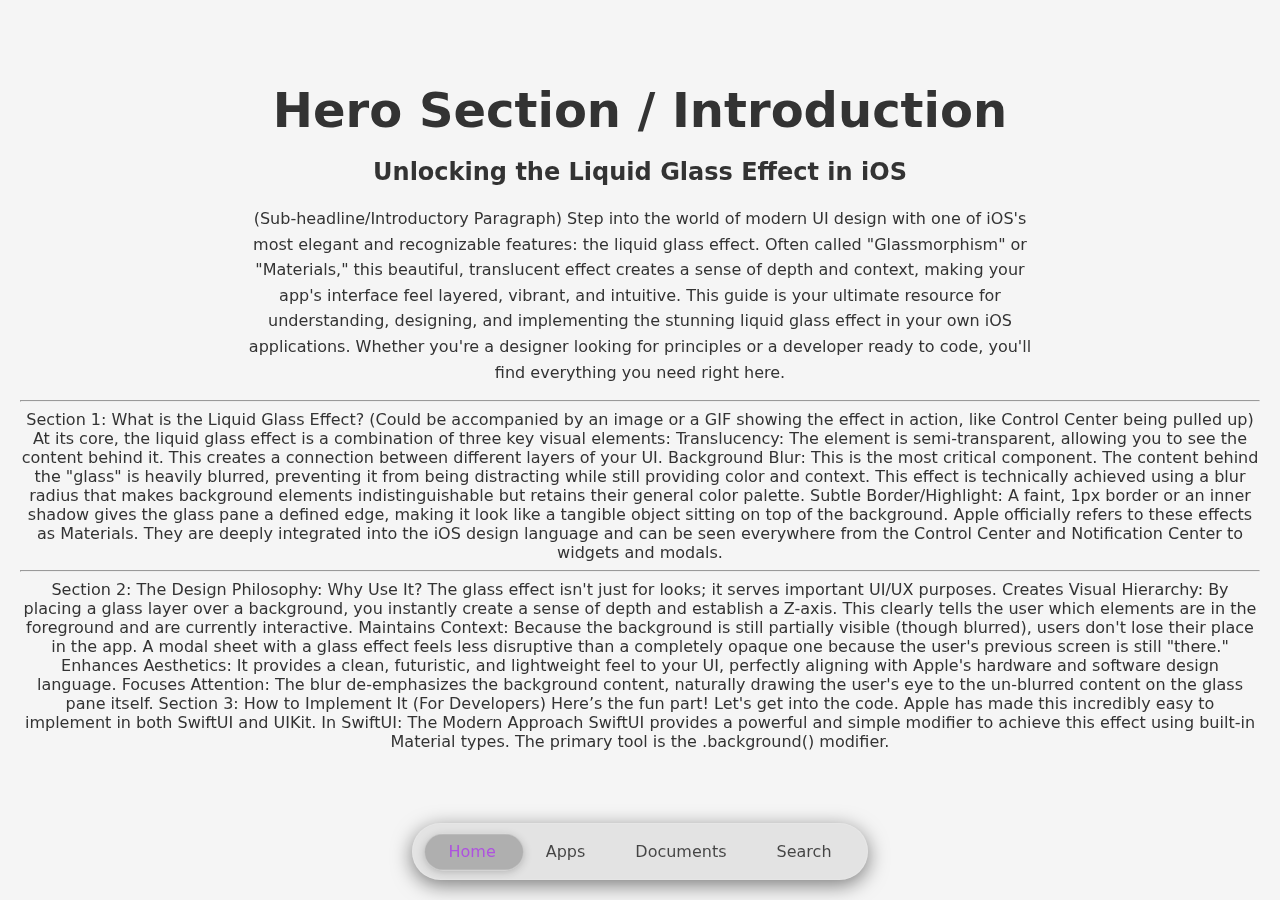
<file: index.html>
<!DOCTYPE html>
<html lang="en">
<head>
    <meta charset="UTF-8">
    <meta name="viewport" content="width=device-width, initial-scale=1.0">
    <title>Crafting the Liquid Glass Effect in iOS: A Deep Dive into Glassmorphism</title>
    <link rel="stylesheet" href="./css/style.css">
</head>
<body>

    <div class="background-content">
   

         <h1>Hero Section / Introduction</h1>
         <h2> Unlocking the Liquid Glass Effect in iOS</h2>
        
        <p> 

                                    (Sub-headline/Introductory Paragraph)
                        Step into the world of modern UI design with one of iOS's most elegant and recognizable features: the liquid glass effect. Often called "Glassmorphism" or "Materials," this beautiful, translucent effect creates a sense of depth and context, making your app's interface feel layered, vibrant, and intuitive.

                        This guide is your ultimate resource for understanding, designing, and implementing the stunning liquid glass effect in your own iOS applications. Whether you're a designer looking for principles or a developer ready to code, you'll find everything you need right here.
                        <hr/>
                        Section 1: What is the Liquid Glass Effect?
                        (Could be accompanied by an image or a GIF showing the effect in action, like Control Center being pulled up)

                        At its core, the liquid glass effect is a combination of three key visual elements:

                        Translucency: The element is semi-transparent, allowing you to see the content behind it. This creates a connection between different layers of your UI.

                        Background Blur: This is the most critical component. The content behind the "glass" is heavily blurred, preventing it from being distracting while still providing color and context. This effect is technically achieved using a blur radius that makes background elements indistinguishable but retains their general color palette.

                        Subtle Border/Highlight: A faint, 1px border or an inner shadow gives the glass pane a defined edge, making it look like a tangible object sitting on top of the background.

                        Apple officially refers to these effects as Materials. They are deeply integrated into the iOS design language and can be seen everywhere from the Control Center and Notification Center to widgets and modals.
                        <hr/>
                        Section 2: The Design Philosophy: Why Use It?
                        The glass effect isn't just for looks; it serves important UI/UX purposes.

                        Creates Visual Hierarchy: By placing a glass layer over a background, you instantly create a sense of depth and establish a Z-axis. This clearly tells the user which elements are in the foreground and are currently interactive.

                        Maintains Context: Because the background is still partially visible (though blurred), users don't lose their place in the app. A modal sheet with a glass effect feels less disruptive than a completely opaque one because the user's previous screen is still "there."

                        Enhances Aesthetics: It provides a clean, futuristic, and lightweight feel to your UI, perfectly aligning with Apple's hardware and software design language.

                        Focuses Attention: The blur de-emphasizes the background content, naturally drawing the user's eye to the un-blurred content on the glass pane itself.

                        Section 3: How to Implement It (For Developers)
                        Here’s the fun part! Let's get into the code. Apple has made this incredibly easy to implement in both SwiftUI and UIKit.

                        In SwiftUI: The Modern Approach
                        SwiftUI provides a powerful and simple modifier to achieve this effect using built-in Material types.

                        The primary tool is the .background() modifier.

                        </hr>
        </p>
        
    </div>
<div class="menu-container">
    <nav class="bottom-menu-bar">
        <div class="blur-pill"></div>
        <a href="#" class="menu-item active">Home</a>
        <a href="#" class="menu-item">Apps</a>
        <a href="#" class="menu-item">Documents</a>
        <a href="#" class="menu-item">Search</a>
    </nav>
</div>

    <script src="./js/script.js"></script>
</body>
</html>
</file>
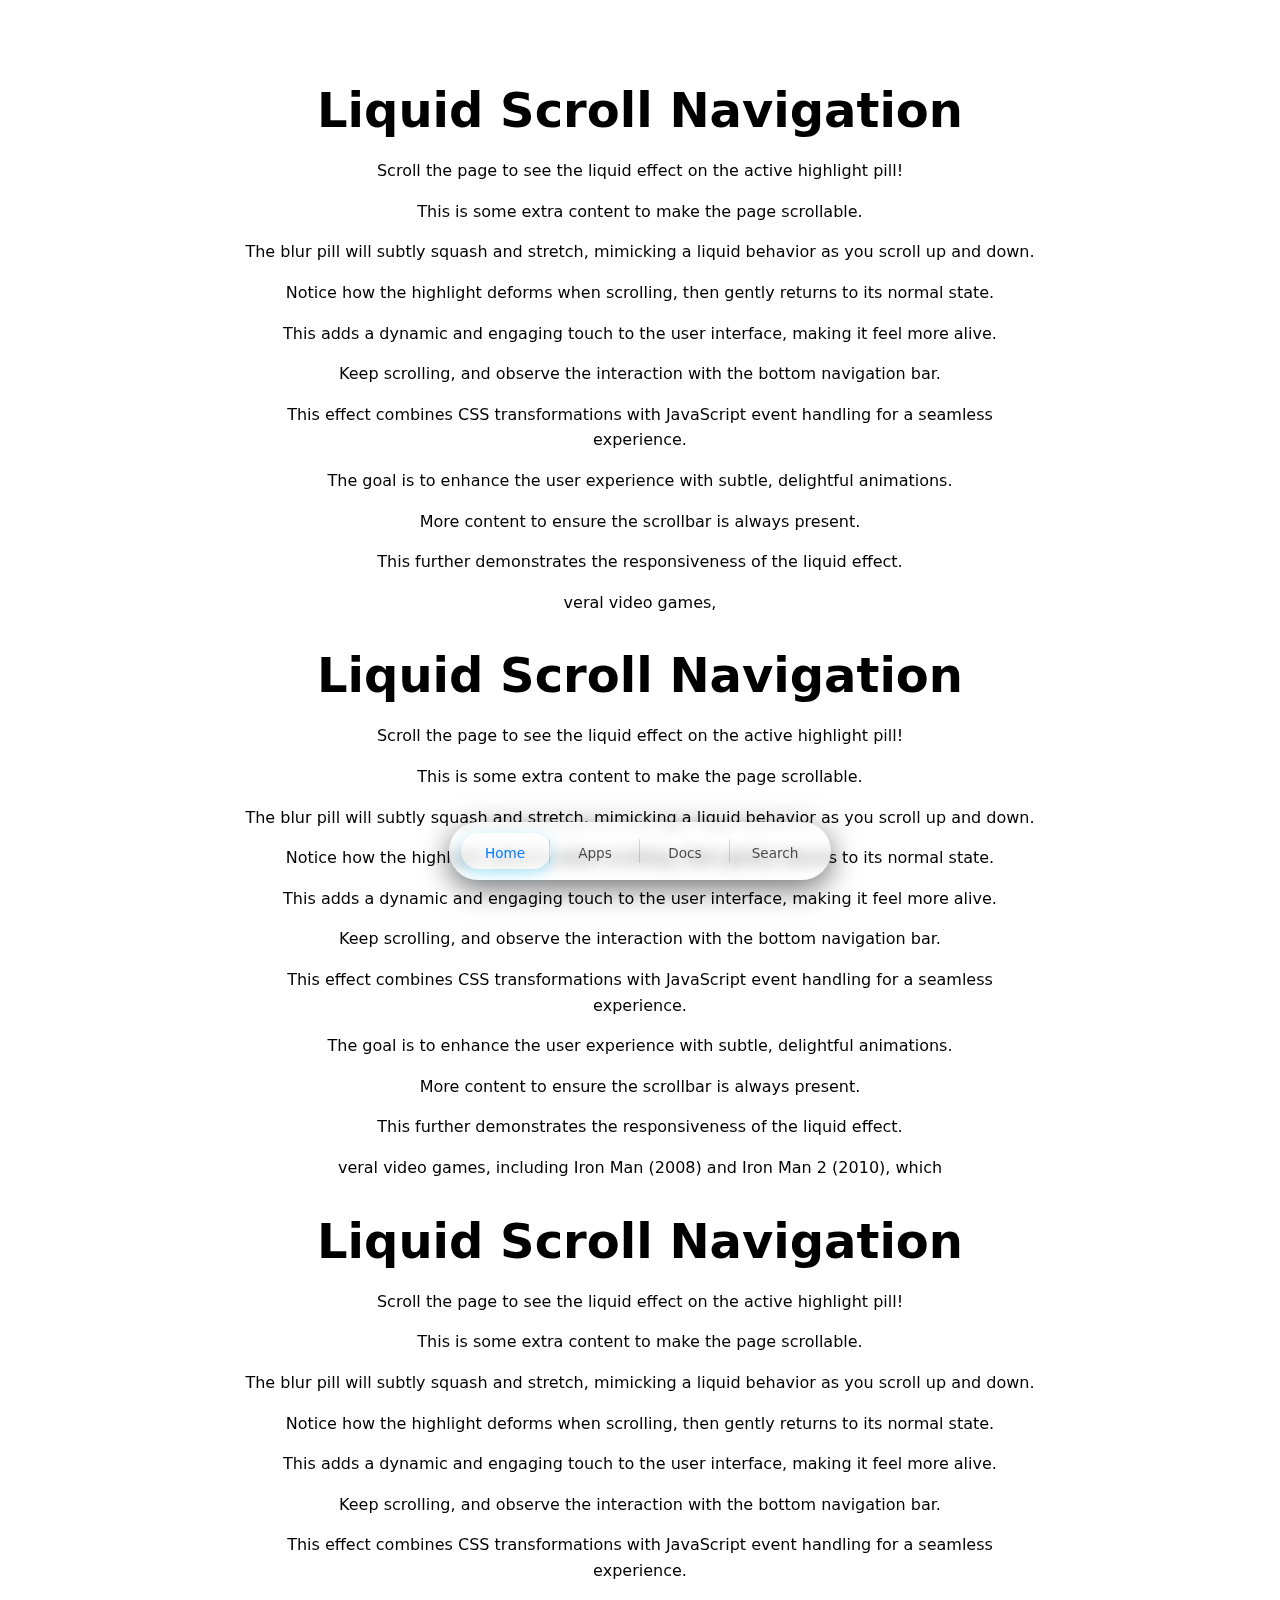
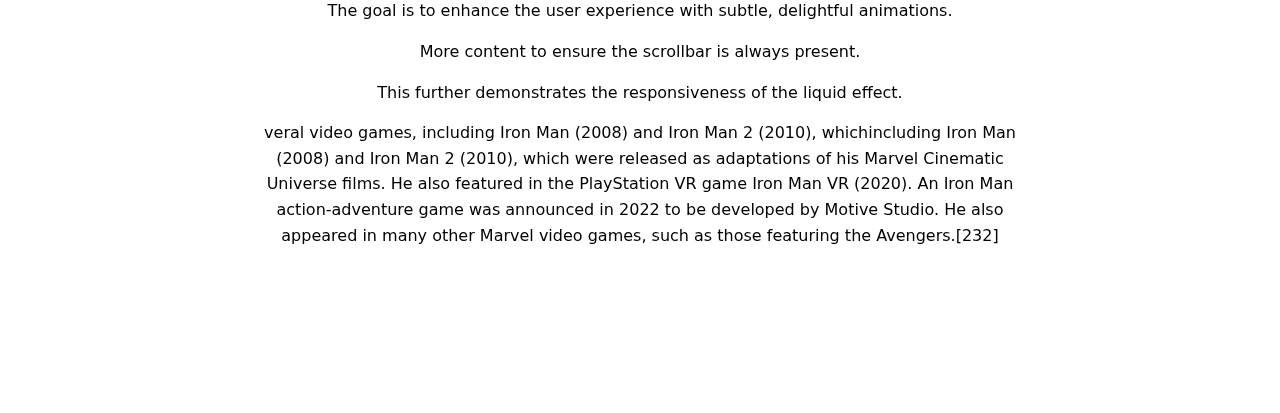
<file: Ios 26 Liquid glass.html>
<!DOCTYPE html>
<html lang="en">
<head>
    <meta charset="UTF-8">
    <meta name="viewport" content="width=device-width, initial-scale=1.0">
    <title>Liquid Scroll Navigation Bar</title>

    <link rel="stylesheet" href="https://cdnjs.cloudflare.com/ajax/libs/font-awesome/6.5.2/css/all.min.css" integrity="sha512-SnH5WK+bZxgPHs44uWIX+LLJAJ9/2PkPKZ5QiAj6Ta86w+fsb2TkcmfRyVX3pBnMFcV7oQPJkl9QevSCWr3W6A==" crossorigin="anonymous" referrerpolicy="no-referrer" />

    <style>
        /* --- 1. General Page Layout & Background --- */
        html {
            height: 100%;
        }

        body {
            margin: 0;
            font-family: system-ui, sans-serif;
            display: flex;
            flex-direction: column;
            min-height: 150vh; /* Make body longer to enable scrolling */
        }

        .background-content {
            
            flex-grow: 1;
            padding: 50px 20px 150px;
            text-align: center;
            background-color: rgba(255, 255, 255, 0.858);
            background-size: 200% 200%;
            animation: gradient-animation 10s ease infinite;
            color: #000000;
        }

     

        .background-content h1 {
            font-size: 3em;
            margin-bottom: 20px;
        }

        .background-content p {
            max-width: 800px;
            margin: 0 auto 15px;
            line-height: 1.6;
        }


        /* --- 2. The Sticky Bottom Menu Container --- */
        .menu-container {
            position: fixed;
            bottom: 20px;
            left: 20px;
            right: 20px;
            z-index: 1000;
            display: flex;
            justify-content: center;

        }

        .bottom-menu-bar {
            width: fit-content;
            display: flex;
            align-items: center;
            padding: 10px;
            position: relative;
            
            background-color: rgba(255, 255, 255, 0.29);
            backdrop-filter: blur(8px) saturate(120%);
            -webkit-backdrop-filter: blur(8px) saturate(120%);
            
            border-radius: 30px;
            
              border: 1px solid rgba(255, 255, 255, 0);

            box-shadow: 0 8px 30px rgba(0, 0, 0, 0.57);


            /* UPDATED: Triggers the new liquid-fall animation */
            animation: liquid-fall 0.8s ease-out 0.5s forwards;

        }
                

        /* --- 3. The Highlight Pill & Menu Items (UPDATED for liquid effect) --- */
        
        .blur-pill {
            position: absolute;
            top: 50%;
            transform: translateY(-50%) scale(1); /* Initial state, no squash */
            z-index: 1;
            opacity: 0;
            
            background-color: rgba(255, 255, 255, 0.4); /* A soft, transparent blue for liquid */
            border: none; /* Remove border for a softer liquid edge */
            box-shadow: 0 4px 15px rgba(0, 191, 255, 0.3); /* Soft blue glow */
            border-radius: 25px;
            
            transition: all 0.3s cubic-bezier(0.25, 0.46, 0.45, 0.94); /* Smoother, bouncier transition */
        }

        /* NEW: Class to be added by JS when scrolling, for the "squash" effect */
        .blur-pill.scrolling-liquid {
            transform: translateY(-50%) scale(0.9, 1.1); /* Slightly squashed vertically, stretched horizontally */
            opacity: 0.8; /* A bit more opaque when squashing */
        }

        .menu-item {
            position: relative;
            padding: 8px 15px;
            color: rgba(0, 0, 0, 0.7);
            text-decoration: none;
            cursor: pointer;
            z-index: 2;
            font-weight: 500;
            display: flex;
            flex-direction: column;
            align-items: center;
            gap: 4px;
            font-size: 0.85em;
            min-width: 60px;
            transition: color 0.3s ease;
        }

        .menu-item.active {
            color: #007aff;
        }

        .menu-item:not(:last-child)::after {
            content: '';
            position: absolute;
            top: 50%;
            right: 0;
            transform: translateY(-50%);
            width: 1px;
            height: 24px;
            background-color: rgba(0, 0, 0, 0.15);
            border-radius: 1px;
        }

       /* --- UPDATED: Animation for the liquid drop effect --- */
        @keyframes liquid-fall {
            0% {
                transform: translateY(150px) scale(0.8);
                opacity: 0;
            }
            60% {
                /* 'Impact' frame: Overshoots and squashes */
                transform: translateY(-10px) scale(1.05, 0.95);
                opacity: 1;
            }
            80% {
                /* 'Rebound' frame: Bounces back up */
                transform: translateY(5px) scale(0.98, 1.02);
            }
            100% {
                /* 'Settle' frame: Final position */
                transform: translateY(0) scale(1, 1);
                opacity: 1;
            }
        }
    </style>
</head>
<body>

    <div class="background-content">
        <h1>Liquid Scroll Navigation</h1>
        <p>Scroll the page to see the liquid effect on the active highlight pill!</p>
        <p>This is some extra content to make the page scrollable.</p>
        <p>The blur pill will subtly squash and stretch, mimicking a liquid behavior as you scroll up and down.</p>
        <p>Notice how the highlight deforms when scrolling, then gently returns to its normal state.</p>
        <p>This adds a dynamic and engaging touch to the user interface, making it feel more alive.</p>
        <p>Keep scrolling, and observe the interaction with the bottom navigation bar.</p>
        <p>This effect combines CSS transformations with JavaScript event handling for a seamless experience.</p>
        <p>The goal is to enhance the user experience with subtle, delightful animations.</p>
        <p>More content to ensure the scrollbar is always present.</p>
        <p>This further demonstrates the responsiveness of the liquid effect.</p>
        <p>veral video games, 
            <h1>Liquid Scroll Navigation</h1>
        <p>Scroll the page to see the liquid effect on the active highlight pill!</p>
        <p>This is some extra content to make the page scrollable.</p>
        <p>The blur pill will subtly squash and stretch, mimicking a liquid behavior as you scroll up and down.</p>
        <p>Notice how the highlight deforms when scrolling, then gently returns to its normal state.</p>
        <p>This adds a dynamic and engaging touch to the user interface, making it feel more alive.</p>
        <p>Keep scrolling, and observe the interaction with the bottom navigation bar.</p>
        <p>This effect combines CSS transformations with JavaScript event handling for a seamless experience.</p>
        <p>The goal is to enhance the user experience with subtle, delightful animations.</p>
        <p>More content to ensure the scrollbar is always present.</p>
        <p>This further demonstrates the responsiveness of the liquid effect.</p>
        <p>veral video games, including Iron Man (2008) and Iron Man 2 (2010), which<h1>Liquid Scroll Navigation</h1>
        <p>Scroll the page to see the liquid effect on the active highlight pill!</p>
        <p>This is some extra content to make the page scrollable.</p>
        <p>The blur pill will subtly squash and stretch, mimicking a liquid behavior as you scroll up and down.</p>
        <p>Notice how the highlight deforms when scrolling, then gently returns to its normal state.</p>
        <p>This adds a dynamic and engaging touch to the user interface, making it feel more alive.</p>
        <p>Keep scrolling, and observe the interaction with the bottom navigation bar.</p>
        <p>This effect combines CSS transformations with JavaScript event handling for a seamless experience.</p>
        <p>The goal is to enhance the user experience with subtle, delightful animations.</p>
        <p>More content to ensure the scrollbar is always present.</p>
        <p>This further demonstrates the responsiveness of the liquid effect.</p>
        <p>veral video games, including Iron Man (2008) and Iron Man 2 (2010), whichincluding Iron Man (2008) and Iron Man 2 (2010), which were released as adaptations of his Marvel Cinematic Universe films. He also featured in the PlayStation VR game Iron Man VR (2020). An Iron Man action-adventure game was announced in 2022 to be developed by Motive Studio. He also appeared in many other Marvel video games, such as those featuring the Avengers.[232]
        </p>
    </div>

    <div class="menu-container">
        <nav class="bottom-menu-bar">
            <div class="blur-pill"></div>
            <a href="#" class="menu-item active">
                <i class="fa-solid fa-house"></i>
                <span>Home</span>
            </a>
            <a href="#" class="menu-item">
                <i class="fa-solid fa-grip"></i>
                <span>Apps</span>
            </a>
            <a href="#" class="menu-item">
                <i class="fa-solid fa-file-lines"></i>
                <span>Docs</span>
            </a>
            <a href="#" class="menu-item">
                <i class="fa-solid fa-magnifying-glass"></i>
                <span>Search</span>
            </a>
        </nav>
    </div>

    <script>
        document.addEventListener('DOMContentLoaded', () => {
            const menuBar = document.querySelector('.bottom-menu-bar');
            const menuItems = document.querySelectorAll('.menu-item');
            const blurPill = document.querySelector('.blur-pill');
            let currentActiveItem = null;

            function positionBlurPill(targetItem) {
                if (!targetItem) {
                    blurPill.style.opacity = '0';
                    if (currentActiveItem) { currentActiveItem.classList.remove('active'); }
                    currentActiveItem = null;
                    return;
                }

                if (currentActiveItem) { currentActiveItem.classList.remove('active'); }
                targetItem.classList.add('active');
                currentActiveItem = targetItem;

                const itemRect = targetItem.getBoundingClientRect();
                const menuBarRect = menuBar.getBoundingClientRect();
                const left = itemRect.left - menuBarRect.left;
                
                blurPill.style.left = `${left}px`;
                blurPill.style.width = `${itemRect.width}px`;
                blurPill.style.height = `${itemRect.height}px`;
                blurPill.style.opacity = '1';
            }

            const initiallyActiveItem = document.querySelector('.menu-item.active');
            if (initiallyActiveItem) {
                setTimeout(() => { positionBlurPill(initiallyActiveItem); }, 100);
            }

            menuBar.addEventListener('mousemove', (e) => {
                const hoveredItem = e.target.closest('.menu-item');
                if (hoveredItem && hoveredItem !== currentActiveItem) {
                    positionBlurPill(hoveredItem);
                }
            });

            menuBar.addEventListener('mouseleave', () => {
                positionBlurPill(null);
            });

            // --- NEW: Scroll-triggered liquid effect on the blur-pill ---
            let scrollTimer;
            window.addEventListener('scroll', () => {
                // Only apply the liquid effect if the pill is currently visible/active
                if (blurPill.style.opacity === '1') {
                    blurPill.classList.add('scrolling-liquid');

                    clearTimeout(scrollTimer);

                    scrollTimer = setTimeout(() => {
                        blurPill.classList.remove('scrolling-liquid');
                    }, 100); 
                }
            });
        });
    </script>
</body>
</html>
</file>
<file: css/style.css>
/* --- 1. General Page Layout & Background --- */
        html {
            height: 100%;
        }

        body {
            margin: 0;
            font-family: system-ui, sans-serif;
            display: flex;
            flex-direction: column;
            min-height: 100vh; 
        }

        .background-content {
            flex-grow: 1;
            padding: 50px 20px 120px;
            text-align: center;
            background: #F5F5F5; /* Royal WhiteSmoke */
            color: #333333; 
        }

        .background-content h1 {
            font-size: 3em;
            margin-bottom: 20px;
        }

        .background-content p {
            max-width: 800px;
            margin: 0 auto 15px;
            line-height: 1.6;
        }

        /* --- 2. The Sticky Bottom Menu --- */
        .menu-container {
            position: fixed;
            bottom: 20px;
            left: 20px;
            right: 20px;
            z-index: 1000;
            display: flex;
            justify-content: center;
        }

      /* The navigation bar - now fits its content */
.bottom-menu-bar {
    /* --- KEY CHANGE: This makes the bar shrink to fit the items inside it --- */
    width: fit-content;

    /* --- KEY CHANGE: Removed the clip-path property --- */
    /* We are no longer clipping a full-width element */

    /* --- KEY CHANGE: Add back the border and shadow to define the container's shape --- */
    border: 1px solid rgba(255, 255, 255, 0.1);
    box-shadow: 0 5px 20px rgba(0, 0, 0, 0.5);
    border-radius: 30px; /* Keep the rounded shape */
    
    /* The rest of the styles remain the same */
    display: flex;
    justify-content: center;
    align-items: center;
    padding: 10px;
    position: relative;
    
    /* The glass effect still applies */
    background-color: rgba(128, 128, 128, 0.15); 
    backdrop-filter: blur(35px) saturate(180%);
    -webkit-backdrop-filter: blur(35px) saturate(180%);
}

        /* --- 3. The Sliding Highlight Pill & Menu Items --- */
        .blur-pill {
            position: absolute;
            top: 50%;
            transform: translateY(-50%) scale(0.9);
            z-index: 1;
            opacity: 0;
            background-color: rgba(140, 140, 140, 0.6);
            border: 1px solid rgba(255, 255, 255, 0.3); 
            box-shadow: 0 2px 8px rgba(0,0,0,0.2);
            border-radius: 25px;
            transition: all 0.3s cubic-bezier(0.23, 1, 0.32, 1);
        }

        .menu-item {
            padding: 8px 25px;
            color: rgba(0, 0, 0, 0.7);
            text-decoration: none;
            cursor: pointer;
            z-index: 2;
            transition: color 0.3s ease;
            border-radius: 20px;
            font-weight: 500;
        }

        .menu-item.active {
            color: #ae52de;
        }
</file>
